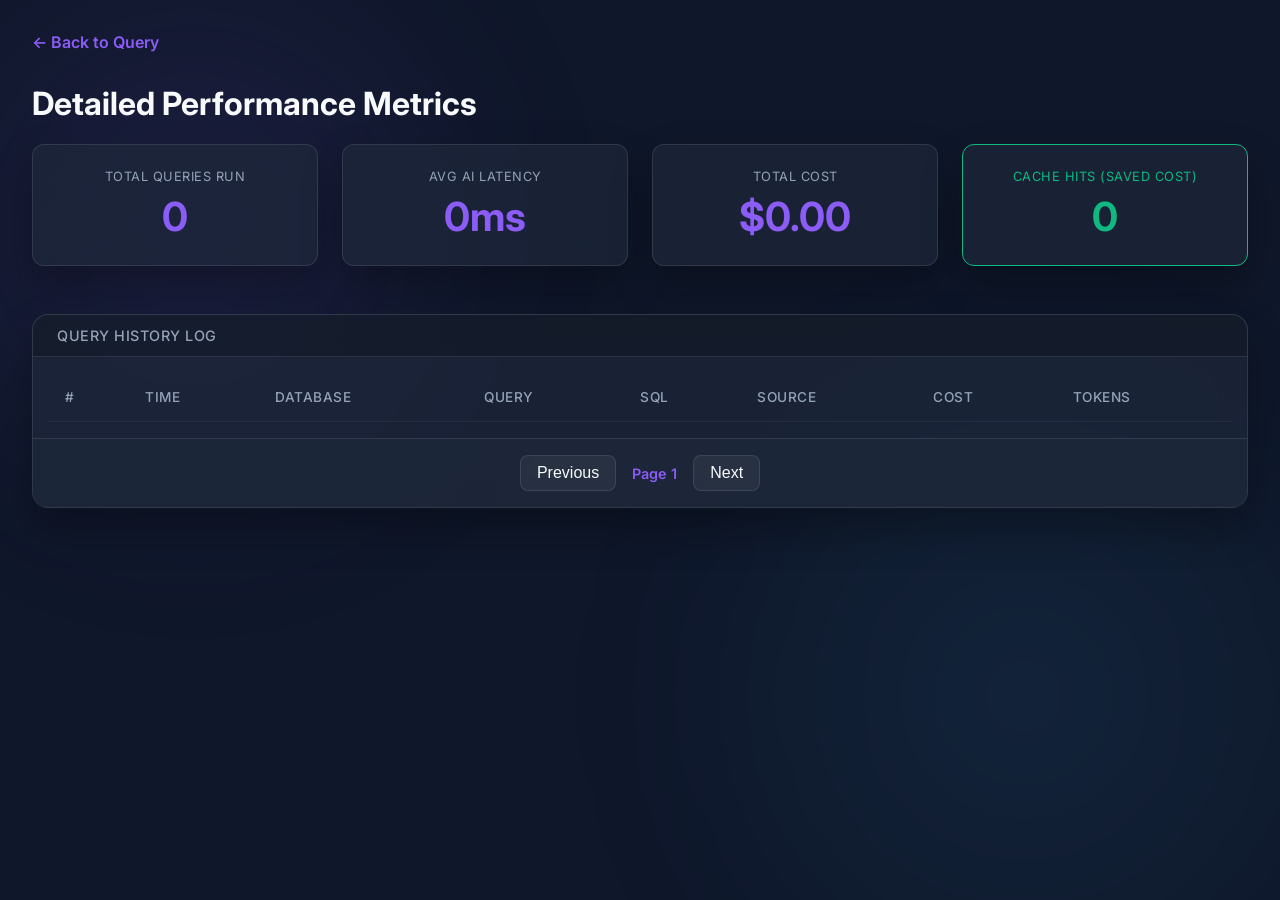
<file: frontend/metrics.html>
<!DOCTYPE html>
<html lang="en">
<head>
    <meta charset="UTF-8">
    <meta name="viewport" content="width=device-width, initial-scale=1.0">
    <title>Detailed Metrics</title>
    <link rel="icon" type="image/svg+xml" href="fluentdb-logo-indigo.svg">
    <link rel="shortcut icon" type="image/svg+xml" href="fluentdb-logo-indigo.svg">
    <link href="https://fonts.googleapis.com/css2?family=Inter:wght@300;400;500;600;700&display=swap" rel="stylesheet">
    <link rel="stylesheet" href="style.css">
    <style>
        .metrics-container { max-width: 1400px; margin: 0 auto; padding: 2rem; }
        .back-link { display: inline-block; margin-bottom: 2rem; color: var(--accent-primary); text-decoration: none; font-weight: 600; }
        .back-link:hover { color: var(--accent-hover); }
        .summary-grid { display: grid; grid-template-columns: repeat(auto-fit, minmax(250px, 1fr)); gap: 1.5rem; margin-bottom: 3rem; }
        .summary-card { background: var(--panel-bg); border: 1px solid var(--panel-border); border-radius: 12px; padding: 1.5rem; text-align: center; }
        .summary-value { font-size: 2.5rem; font-weight: 700; margin-top: 0.5rem; color: var(--accent-primary); }
    </style>
</head>
<body>
    <div class="background-effects">
        <div class="glow-orb orb-1"></div>
        <div class="glow-orb orb-2"></div>
    </div>

    <div class="metrics-container">
        <a href="index.html" class="back-link">← Back to Query</a>
        <h1 style="margin-top: 0;">Detailed Performance Metrics</h1>

        <div class="summary-grid">
            <div class="summary-card glass-panel">
                <div class="metric-label">Total Queries Run</div>
                <div class="summary-value" id="total-queries">0</div>
            </div>
            <div class="summary-card glass-panel">
                <div class="metric-label">Avg AI Latency</div>
                <div class="summary-value" id="avg-ai">0ms</div>
            </div>
            <div class="summary-card glass-panel">
                <div class="metric-label">Total Cost</div>
                <div class="summary-value" id="total-cost">$0.00</div>
            </div>
            <div class="summary-card glass-panel" style="border-color: var(--success);">
                <div class="metric-label" style="color: var(--success);">Cache Hits (Saved Cost)</div>
                <div class="summary-value" id="cache-saved" style="color: var(--success);">0</div>
            </div>
        </div>

        <div class="data-card glass-panel fade-in">
            <div class="card-header">
                <span class="card-title">Query History Log</span>
            </div>
            <div class="table-container">
                <table style="width: 100%;">
                    <thead>
                        <tr>
                            <th>#</th>
                            <th>Time</th>
                            <th>Database</th>
                            <th>Query</th>
                            <th>SQL</th>
                            <th>Source</th>
                            <th>Cost</th>
                            <th>Tokens</th>
                        </tr>
                    </thead>
                    <tbody id="logs-body">
                        <!-- Logs injected here -->
                    </tbody>
                </table>
            </div>
            <div id="pagination-controls" style="display: flex; justify-content: center; align-items: center; gap: 1rem; padding: 1rem; background: var(--panel-bg); border-top: 1px solid var(--panel-border); border-radius: 0 0 12px 12px;">
                <button id="prev-btn" class="icon-btn" style="padding: 0.5rem 1rem;">Previous</button>
                <span id="page-indicator" style="font-size: 0.9rem; color: var(--accent-primary); font-weight: 600;">Page 1</span>
                <button id="next-btn" class="icon-btn" style="padding: 0.5rem 1rem;">Next</button>
            </div>
        </div>
    </div>

    <script src="metrics.js"></script>
</body>
</html>
</file>
<file: frontend/style.css>
:root {
    --bg-dark: #0f172a;
    --panel-bg: rgba(30, 41, 59, 0.7);
    --panel-border: rgba(255, 255, 255, 0.1);
    --text-primary: #f8fafc;
    --text-secondary: #94a3b8;
    --accent-primary: #8b5cf6;
    --accent-hover: #7c3aed;
    --accent-glow: rgba(139, 92, 246, 0.5);
    --success: #10b981;
    --error: #ef4444;
}

* {
    box-sizing: border-box;
}

body {
    margin: 0;
    padding: 0;
    font-family: 'Inter', sans-serif;
    background-color: var(--bg-dark);
    color: var(--text-primary);
    min-height: 100vh;
    overflow-x: hidden;
}

/* Background Glow Effects */
.background-effects {
    position: fixed;
    top: 0;
    left: 0;
    width: 100vw;
    height: 100vh;
    z-index: -1;
    overflow: hidden;
}

.glow-orb {
    position: absolute;
    border-radius: 50%;
    filter: blur(100px);
    opacity: 0.5;
}

.orb-1 {
    top: -10%;
    left: -10%;
    width: 50vw;
    height: 50vw;
    background: radial-gradient(circle, rgba(139,92,246,0.3) 0%, rgba(15,23,42,0) 70%);
}

.orb-2 {
    bottom: -20%;
    right: -10%;
    width: 60vw;
    height: 60vw;
    background: radial-gradient(circle, rgba(56,189,248,0.2) 0%, rgba(15,23,42,0) 70%);
}

/* Layout */
.app-container {
    display: flex;
    min-height: 100vh;
    padding: 2rem;
    gap: 2rem;
    max-width: 1600px;
    margin: 0 auto;
}

/* Glassmorphism Panels */
.glass-panel {
    background: var(--panel-bg);
    backdrop-filter: blur(16px);
    -webkit-backdrop-filter: blur(16px);
    border: 1px solid var(--panel-border);
    border-radius: 16px;
    box-shadow: 0 20px 40px rgba(0, 0, 0, 0.3);
}

/* Sidebar */
.sidebar {
    width: 320px;
    padding: 2rem;
    display: flex;
    flex-direction: column;
    transition: width 0.3s ease, padding 0.3s ease;
    overflow: hidden;
}

.sidebar.collapsed {
    width: 90px;
    padding: 2rem 1rem;
    cursor: pointer;
}

.sidebar.collapsed .brand-title,
.sidebar.collapsed .subtitle,
.sidebar.collapsed .help-text,
.sidebar.collapsed .upload-wrapper,
.sidebar.collapsed .db-selector-wrapper,
.sidebar.collapsed .divider,
.sidebar.collapsed .step h3,
.sidebar.collapsed .btn-text,
.sidebar.collapsed #sidebar-toggle {
    display: none !important;
}

.sidebar.collapsed .brand {
    justify-content: center !important;
    margin-bottom: 2rem;
}

.sidebar.collapsed .setup-section {
    gap: 2rem;
    align-items: center;
}

.sidebar.collapsed .step-header {
    margin: 0;
    justify-content: center;
}

.sidebar.collapsed .btn-primary {
    padding: 0.8rem;
    border-radius: 50%;
    display: flex;
    justify-content: center;
    align-items: center;
    width: 45px;
    height: 45px;
    transition: transform 0.2s ease, background 0.2s ease;
}

.sidebar.collapsed .btn-primary:hover {
    transform: scale(1.15);
}

.brand {
    display: flex;
    align-items: center;
    gap: 0.75rem;
    margin-bottom: 0.5rem;
}

.logo-icon {
    font-size: 2rem;
    transition: transform 0.2s ease;
}

.logo-icon:hover {
    transform: scale(1.15);
}

.brand h1 {
    margin: 0;
    font-size: 1.75rem;
    font-weight: 700;
    background: linear-gradient(135deg, #fff, #a5b4fc);
    -webkit-background-clip: text;
    -webkit-text-fill-color: transparent;
}

.subtitle {
    color: var(--text-secondary);
    font-size: 0.9rem;
    margin-top: 0;
    margin-bottom: 2.5rem;
}

.setup-section {
    display: flex;
    flex-direction: column;
    gap: 1.5rem;
}

.step-header {
    display: flex;
    align-items: center;
    gap: 0.75rem;
    margin-bottom: 0.5rem;
}

.step-num {
    background: var(--accent-primary);
    color: white;
    width: 24px;
    height: 24px;
    display: flex;
    align-items: center;
    justify-content: center;
    border-radius: 50%;
    font-size: 0.8rem;
    font-weight: 600;
    transition: transform 0.2s ease;
    cursor: pointer;
}

.step-num:hover {
    transform: scale(1.15);
}

.step h3 {
    margin: 0;
    font-size: 1.1rem;
    font-weight: 500;
}

.help-text {
    color: var(--text-secondary);
    font-size: 0.85rem;
    margin-top: 0;
    margin-bottom: 1rem;
}

.upload-wrapper {
    display: flex;
    gap: 0.5rem;
}

.hidden-input {
    display: none;
}

.file-label {
    flex: 1;
    padding: 0.6rem 1rem;
    background: rgba(255, 255, 255, 0.05);
    border: 1px solid var(--panel-border);
    border-radius: 8px;
    cursor: pointer;
    text-align: center;
    font-size: 0.9rem;
    color: var(--text-secondary);
    transition: all 0.2s;
}

.file-label:hover {
    background: rgba(255, 255, 255, 0.1);
    color: var(--text-primary);
}

.btn-primary {
    background: var(--accent-primary);
    color: white;
    border: none;
    padding: 0.6rem 1.2rem;
    border-radius: 8px;
    font-weight: 600;
    cursor: pointer;
    transition: all 0.2s;
}

.btn-primary:hover {
    background: var(--accent-hover);
}

.divider {
    height: 1px;
    background: var(--panel-border);
    margin: 1rem 0;
}

.db-selector-wrapper {
    display: flex;
    gap: 0.5rem;
}

.modern-select {
    flex: 1;
    background: rgba(255, 255, 255, 0.05);
    border: 1px solid var(--panel-border);
    color: var(--text-primary);
    padding: 0.6rem 1rem;
    border-radius: 8px;
    font-family: inherit;
    font-size: 0.95rem;
    outline: none;
    cursor: pointer;
}

.modern-select option {
    background: var(--bg-dark);
}

.icon-btn {
    background: rgba(255, 255, 255, 0.05);
    border: 1px solid var(--panel-border);
    border-radius: 8px;
    cursor: pointer;
    font-size: 1rem;
    padding: 0 0.8rem;
    color: var(--text-primary);
    transition: all 0.2s;
}

.icon-btn:hover:not(:disabled) {
    background: rgba(255, 255, 255, 0.15);
    transform: scale(1.15);
}

.icon-btn:disabled {
    opacity: 0.3;
    cursor: not-allowed;
}

.status-msg {
    margin-top: 0.75rem;
    font-size: 0.85rem;
}
.status-msg.success { color: var(--success); }
.status-msg.error { color: var(--error); }
.error-msg { color: var(--error); margin-top: 1rem; font-size: 0.9rem; }
.hidden { display: none !important; }

/* Main Content */
.main-content {
    flex: 1;
    min-width: 0;
    display: flex;
    flex-direction: column;
    gap: 2rem;
}

.query-panel {
    padding: 2.5rem;
}

.query-panel h2 {
    margin-top: 0;
    margin-bottom: 1.5rem;
    font-size: 1.8rem;
    font-weight: 600;
}

.search-box {
    display: flex;
    background: rgba(0, 0, 0, 0.2);
    border: 1px solid var(--panel-border);
    border-radius: 12px;
    padding: 0.5rem;
    align-items: center;
    transition: border-color 0.3s, box-shadow 0.3s;
}

.search-box:focus-within {
    border-color: var(--accent-primary);
    box-shadow: 0 0 0 3px rgba(139, 92, 246, 0.2);
}

.search-icon {
    padding: 0 1rem;
    font-size: 1.2rem;
    color: var(--text-secondary);
}

#query-input {
    flex: 1;
    background: transparent;
    border: none;
    color: var(--text-primary);
    font-size: 1.1rem;
    padding: 0.5rem 0;
    outline: none;
    font-family: inherit;
}

.btn-glow {
    background: var(--accent-primary);
    color: white;
    border: none;
    padding: 0.8rem 1.8rem;
    border-radius: 8px;
    font-weight: 600;
    font-size: 1rem;
    cursor: pointer;
    transition: all 0.3s;
    box-shadow: 0 4px 15px var(--accent-glow);
}

.btn-glow:hover {
    background: var(--accent-hover);
    box-shadow: 0 6px 20px rgba(139, 92, 246, 0.7);
    transform: translateY(-1px);
}

/* Loading */
#loading {
    display: flex;
    flex-direction: column;
    align-items: center;
    justify-content: center;
    padding: 3rem 0;
}

.modern-spinner {
    position: relative;
    width: 60px;
    height: 60px;
}

.spinner-ring {
    width: 100%;
    height: 100%;
    border-radius: 50%;
    border: 3px solid transparent;
    border-top-color: var(--accent-primary);
    border-right-color: var(--accent-hover);
    animation: spin 1s linear infinite;
}

.loading-text {
    margin-top: 1rem;
    color: var(--text-secondary);
    font-size: 1.1rem;
}

@keyframes spin {
    0% { transform: rotate(0deg); }
    100% { transform: rotate(360deg); }
}

/* Results Layout */
.results-layout {
    display: flex;
    flex-direction: column;
    gap: 1.5rem;
}

.fade-in {
    animation: fadeIn 0.5s ease-out forwards;
}

@keyframes fadeIn {
    from { opacity: 0; transform: translateY(10px); }
    to { opacity: 1; transform: translateY(0); }
}

/* Code Card */
.card-header {
    background: rgba(0, 0, 0, 0.2);
    padding: 0.75rem 1.5rem;
    border-bottom: 1px solid var(--panel-border);
    display: flex;
    align-items: center;
    gap: 1rem;
    border-radius: 16px 16px 0 0;
}

.dot-group {
    display: flex;
    gap: 6px;
}

.dot {
    width: 12px;
    height: 12px;
    border-radius: 50%;
}
.dot.red { background: #ff5f56; }
.dot.yellow { background: #ffbd2e; }
.dot.green { background: #27c93f; }

.card-title {
    font-size: 0.9rem;
    font-weight: 500;
    color: var(--text-secondary);
    letter-spacing: 0.5px;
    text-transform: uppercase;
}

pre {
    margin: 0;
    padding: 1.5rem;
    overflow-x: auto;
    font-size: 0.95rem;
    line-height: 1.5;
    color: #a5b4fc;
}

/* Table Area */
.table-container {
    overflow-x: auto;
    overflow-y: auto;
    max-height: 500px;
    padding: 1rem;
}

table {
    width: 100%;
    border-collapse: collapse;
}

th, td {
    padding: 1rem;
    text-align: left;
    border-bottom: 1px solid rgba(255, 255, 255, 0.05);
}

th {
    color: var(--text-secondary);
    font-weight: 500;
    font-size: 0.85rem;
    text-transform: uppercase;
    letter-spacing: 0.5px;
}

td {
    color: var(--text-primary);
    font-size: 0.95rem;
}

tr:hover td {
    background-color: rgba(255, 255, 255, 0.03);
}

/* Metrics Dashboard */
.metrics-grid {
    display: grid;
    grid-template-columns: repeat(auto-fit, minmax(200px, 1fr));
    gap: 1rem;
    margin-bottom: 1.5rem;
}

.metric-card {
    background: var(--panel-bg);
    backdrop-filter: blur(16px);
    -webkit-backdrop-filter: blur(16px);
    border: 1px solid var(--panel-border);
    border-radius: 12px;
    padding: 1.25rem;
    display: flex;
    align-items: center;
    gap: 1rem;
    box-shadow: 0 10px 20px rgba(0, 0, 0, 0.2);
    transition: transform 0.2s;
}

.metric-card:hover {
    transform: translateY(-2px);
}

.metric-icon {
    font-size: 1.5rem;
    background: rgba(255, 255, 255, 0.05);
    padding: 0.75rem;
    border-radius: 10px;
}

.metric-info {
    display: flex;
    flex-direction: column;
}

.metric-label {
    font-size: 0.8rem;
    color: var(--text-secondary);
    text-transform: uppercase;
    letter-spacing: 0.5px;
}

.metric-value {
    font-size: 1.1rem;
    font-weight: 600;
    color: var(--text-primary);
    margin-top: 0.25rem;
}

/* Drag & Drop */
.drop-zone.dragover {
    border-color: var(--accent-primary) !important;
    background: rgba(139, 92, 246, 0.15) !important;
    box-shadow: inset 0 0 10px rgba(139, 92, 246, 0.2);
}

/* Custom Modal */
.modal-backdrop {
    position: fixed;
    top: 0; left: 0; width: 100vw; height: 100vh;
    background: rgba(15, 23, 42, 0.8);
    backdrop-filter: blur(5px);
    z-index: 9999;
    display: flex;
    justify-content: center;
    align-items: center;
}

.modal-content {
    width: 90%;
    max-width: 400px;
    padding: 2.5rem;
    text-align: center;
    display: flex;
    flex-direction: column;
    gap: 1rem;
}

.modal-icon {
    font-size: 3rem;
    margin-bottom: 0.5rem;
    animation: bounce 1s infinite alternate;
}

.modal-content h3 {
    margin: 0;
    font-size: 1.5rem;
    color: var(--error);
}

.modal-content p {
    color: var(--text-secondary);
    font-size: 0.95rem;
    line-height: 1.5;
}

.modal-actions {
    display: flex;
    gap: 1rem;
    margin-top: 1rem;
    justify-content: center;
}

.btn-danger {
    background: var(--error);
    color: white;
    border: none;
    padding: 0.6rem 1.2rem;
    border-radius: 8px;
    font-weight: 600;
    cursor: pointer;
    transition: all 0.2s;
}

.btn-danger:hover {
    background: #dc2626;
    transform: scale(1.05);
}

.btn-secondary {
    background: rgba(255, 255, 255, 0.1);
    color: var(--text-primary);
    border: none;
    padding: 0.6rem 1.2rem;
    border-radius: 8px;
    font-weight: 600;
    cursor: pointer;
    transition: all 0.2s;
}

.btn-secondary:hover {
    background: rgba(255, 255, 255, 0.2);
    transform: scale(1.05);
}

.fade-in-scale {
    animation: fadeInScale 0.3s cubic-bezier(0.175, 0.885, 0.32, 1.275) forwards;
}

@keyframes fadeInScale {
    from { opacity: 0; transform: scale(0.8); }
    to { opacity: 1; transform: scale(1); }
}

@keyframes bounce {
    from { transform: translateY(0); }
    to { transform: translateY(-5px); }
}
</file>
